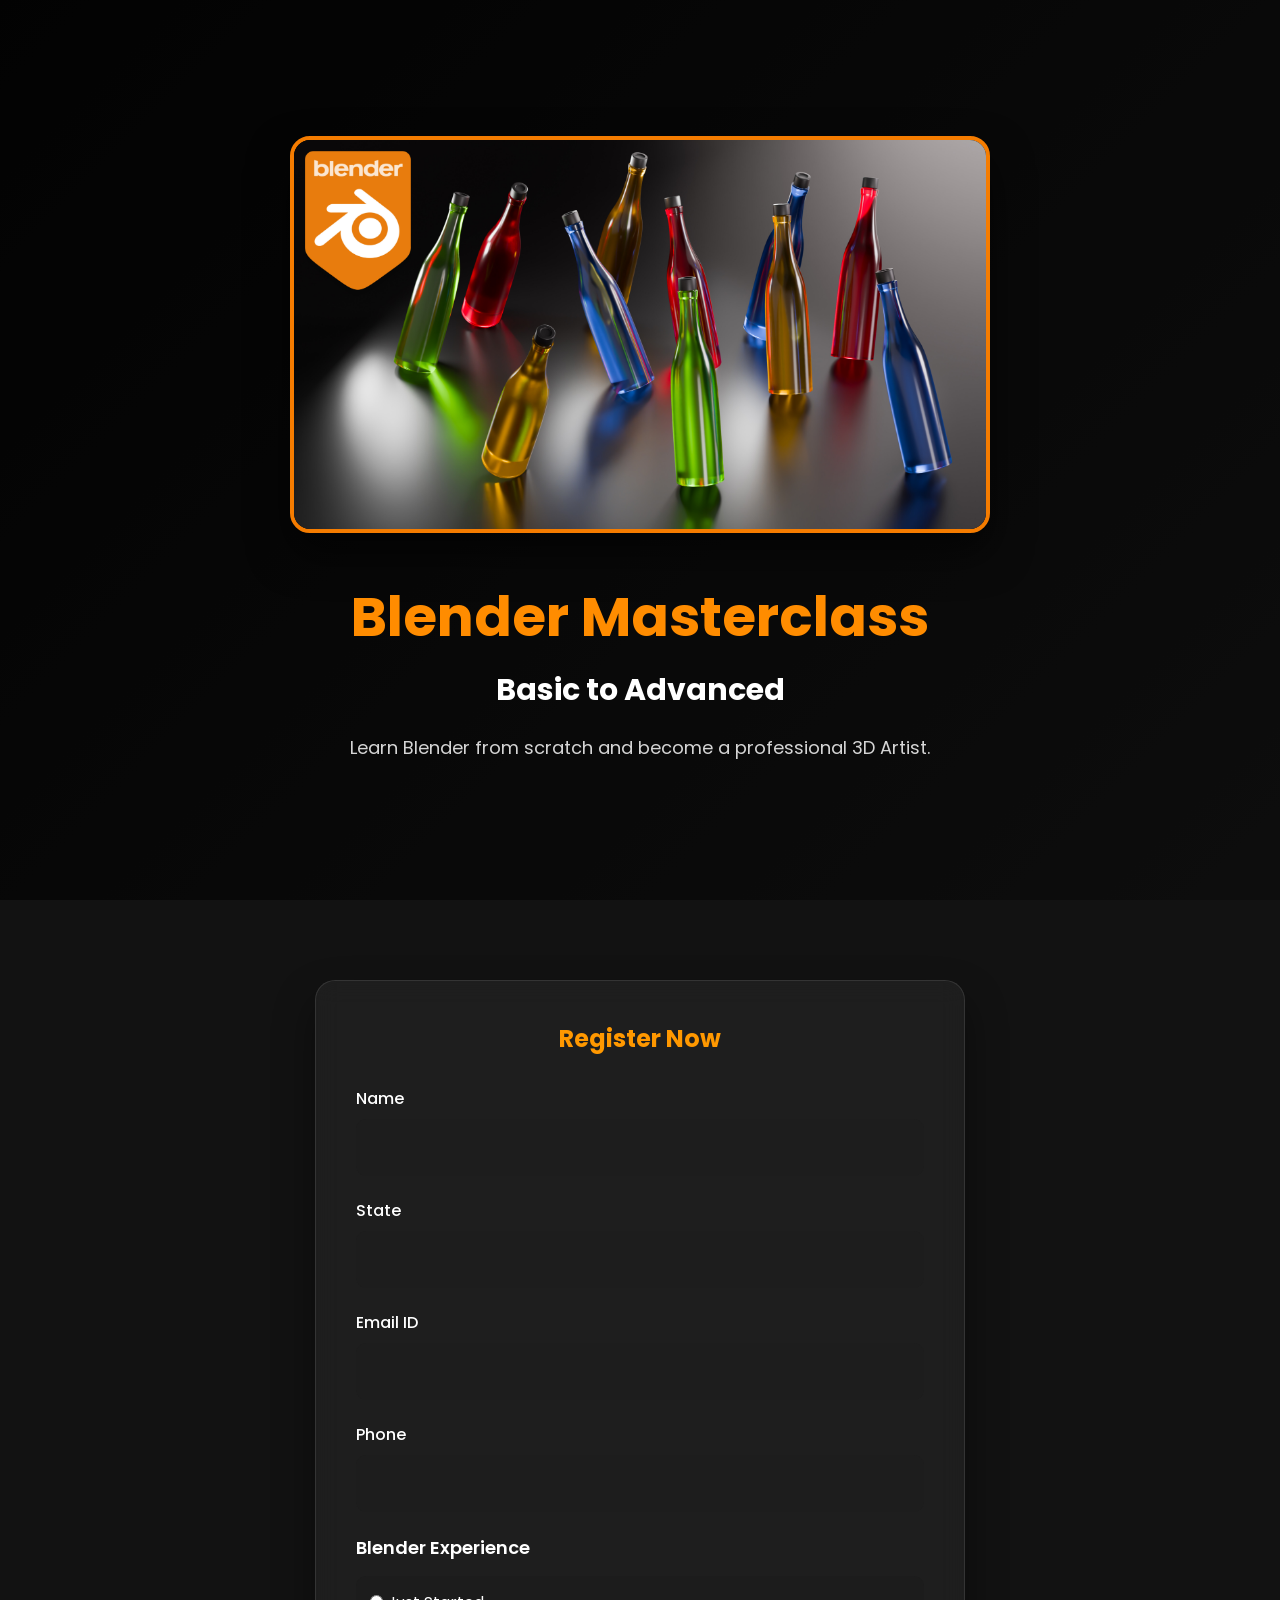
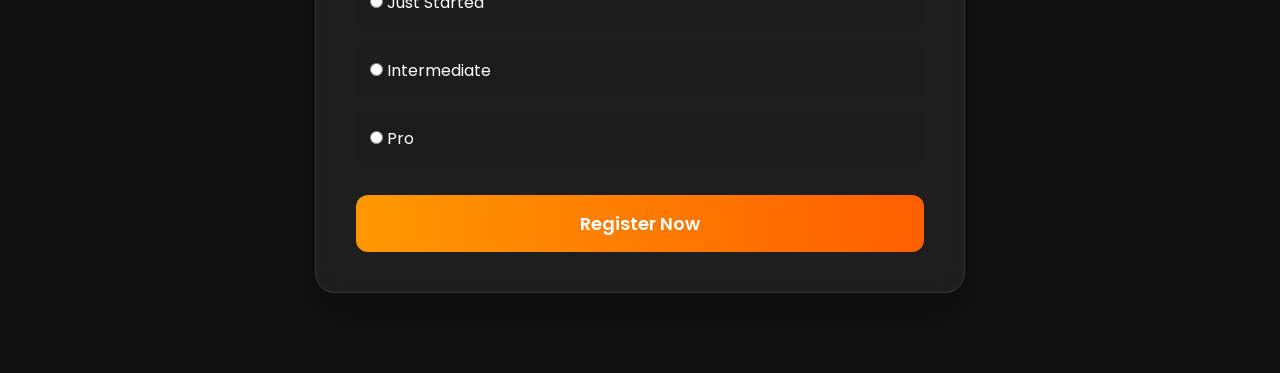
<file: index.html>
<!DOCTYPE html>
<html lang="en">
<head>

    <meta charset="UTF-8">
    <meta name="viewport" content="width=device-width, initial-scale=1.0">

    <title>Blender Masterclass | Basic to Advanced</title>

    <link rel="stylesheet" href="style.css">

    <!-- Google Font -->
    <link href="https://fonts.googleapis.com/css2?family=Poppins:wght@300;400;500;600;700&display=swap" rel="stylesheet">

</head>
<body>

    <!-- HERO -->

    <section class="hero">

        <div class="overlay"></div>

        <div class="container">

            <img src="images/thumbnail.jpeg"
                 class="thumbnail"
                 alt="Blender Masterclass">

            <h1>Blender Masterclass</h1>

            <h2>Basic to Advanced</h2>

            <p>
                Learn Blender from scratch and become a professional 3D Artist.
            </p>

        </div>

    </section>


    <!-- Registration -->

    <section class="register">

        <div class="form-box">

            <h2>Register Now</h2>

            <form action="https://formsubmit.co/nabajitbiswas01@gmail.com" method="POST">

                <!-- Disable Captcha -->
                <input type="hidden" name="_captcha" value="false">

                <!-- Thank You Page -->
                <input type="hidden" name="_next"
                value="https://rzp.io/rzp/KIs2B2R">

                <div class="input-group">

                    <label>Name</label>

                    <input
                        type="text"
                        name="Name"
                        required>

                </div>


                <div class="input-group">

                    <label>State</label>

                    <input
                        type="text"
                        name="State"
                        required>

                </div>


                <div class="input-group">

                    <label>Email ID</label>

                    <input
                        type="email"
                        name="Email"
                        required>

                </div>


                <div class="input-group">

                    <label>Phone</label>

                    <input
                        type="tel"
                        name="Phone"
                        required>

                </div>


                <label class="exp-title">

                    Blender Experience

                </label>

                <div class="radio-group">

                    <label>

                        <input
                        type="radio"
                        name="Experience"
                        value="Just Started"
                        required>

                        Just Started

                    </label>

                    <label>

                        <input
                        type="radio"
                        name="Experience"
                        value="Intermediate">

                        Intermediate

                    </label>

                    <label>

                        <input
                        type="radio"
                        name="Experience"
                        value="Pro">

                        Pro

                    </label>

                </div>

                <button type="submit" class="submit-btn">Register Now</button>
            </form>

        </div>

    </section>

<script src="script.js"></script>

</body>
</html>
</file>
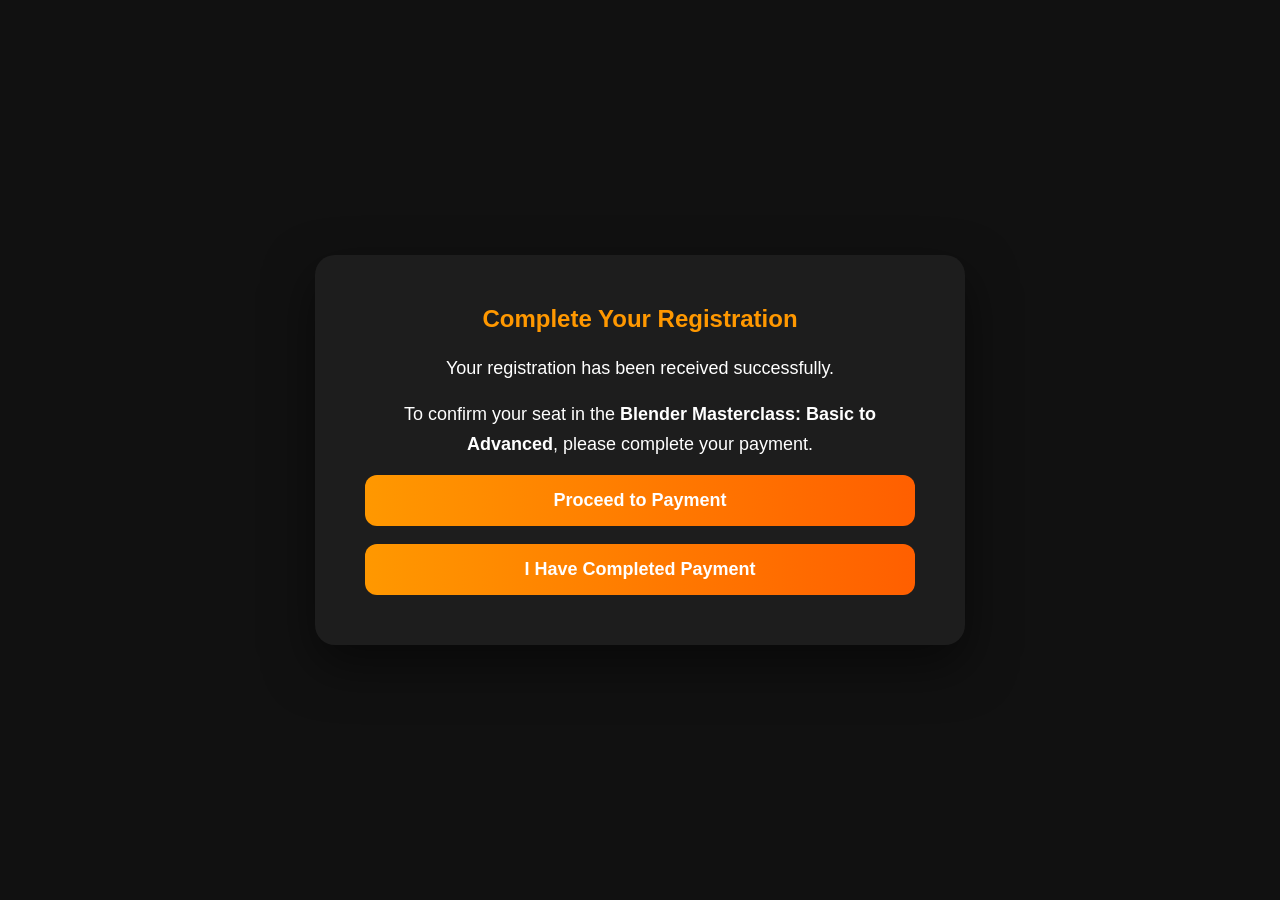
<file: payment.html>
<!DOCTYPE html>
<html lang="en">
<head>

<meta charset="UTF-8">
<meta name="viewport" content="width=device-width, initial-scale=1.0">

<title>Complete Payment</title>

<link rel="stylesheet" href="style.css">

</head>

<body>

<section class="payment-page">

<div class="payment-card">

<h1>Complete Your Registration</h1>

<p>
Your registration has been received successfully.
</p>

<p>
To confirm your seat in the
<strong>Blender Masterclass: Basic to Advanced</strong>,
please complete your payment.
</p>

<a href="https://www.instagram.com/reel/DZ2sQVOT_s-/?igsh=MTN4Y2piaWVjN2d4OQ=="
target="_blank">

<button class="pay-btn">
Proceed to Payment
</button>

</a>

<br><br>

<a href="thankyou.html">

<button class="submit-btn">
I Have Completed Payment
</button>

</a>

</div>

</section>

</body>
</html>
</file>
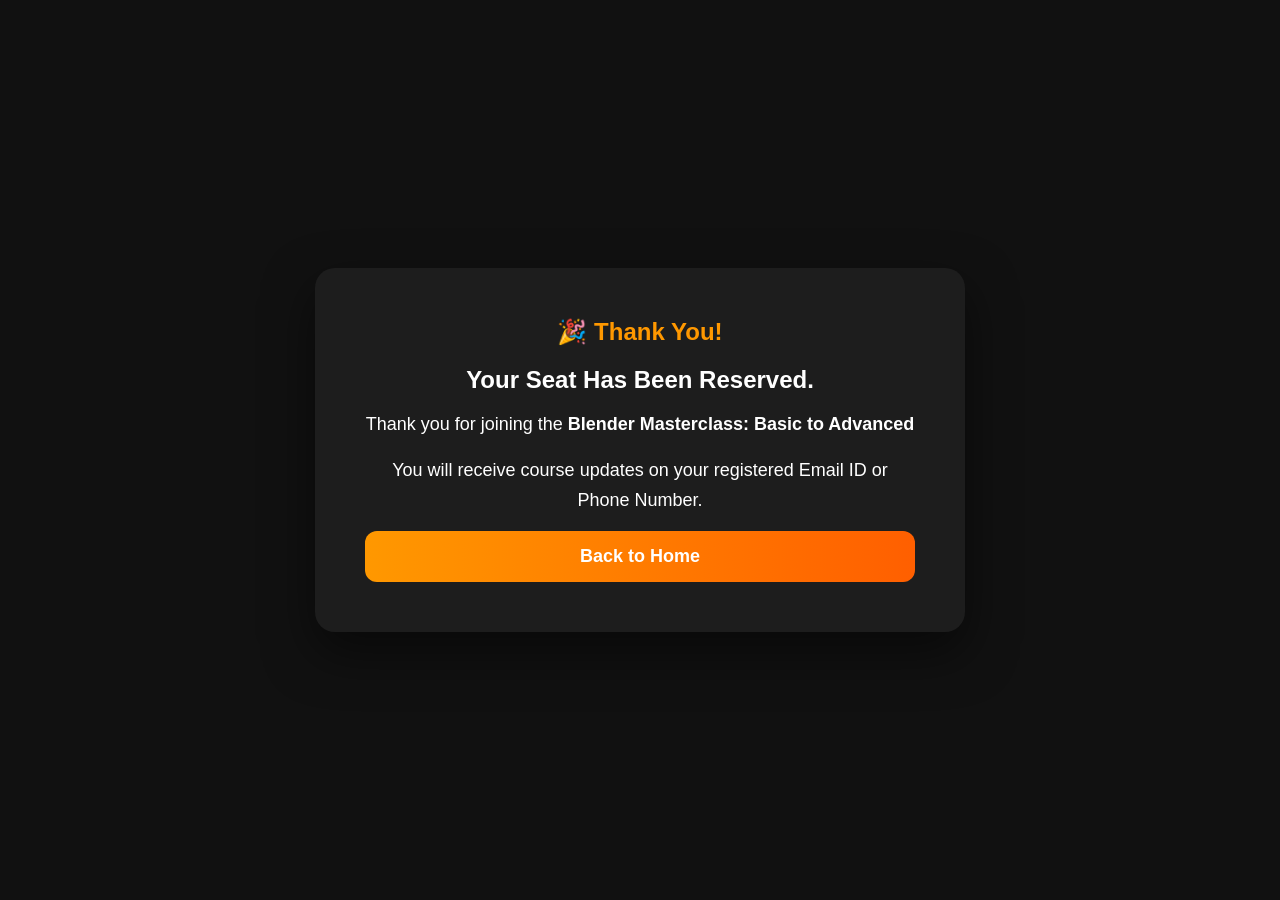
<file: thankyou.html>
<!DOCTYPE html>
<html lang="en">
<head>

<meta charset="UTF-8">
<meta name="viewport" content="width=device-width, initial-scale=1.0">

<title>Thank You</title>

<link rel="stylesheet" href="style.css">

</head>

<body>

<section class="payment-page">

<div class="payment-card">

<h1>🎉 Thank You!</h1>

<h2>Your Seat Has Been Reserved.</h2>

<p>

Thank you for joining the

<strong>Blender Masterclass: Basic to Advanced</strong>

</p>

<p>

You will receive course updates on your registered
Email ID or Phone Number.

</p>

<a href="index.html">

<button class="submit-btn">

Back to Home

</button>

</a>

</div>

</section>

</body>
</html>
</file>
<file: style.css>
/* ==============================
   Blender Masterclass
   style.css
============================== */

*{
    margin:0;
    padding:0;
    box-sizing:border-box;
    font-family:'Poppins',sans-serif;
}

body{
    background:#0d0d0d;
    color:#fff;
    overflow-x:hidden;
}

/* HERO */

.hero{
    min-height:100vh;
    display:flex;
    justify-content:center;
    align-items:center;
    position:relative;
    background:linear-gradient(135deg,#050505,#1d1d1d);
    padding:60px 20px;
}

.overlay{
    position:absolute;
    inset:0;
    background:rgba(0,0,0,.55);
}

.container{
    position:relative;
    max-width:900px;
    width:100%;
    text-align:center;
    z-index:2;
}

.thumbnail{
    width:100%;
    max-width:700px;
    border-radius:20px;
    border:4px solid #f57c00;
    box-shadow:0 20px 40px rgba(0,0,0,.6);
    transition:.4s;
}

.thumbnail:hover{
    transform:scale(1.02);
}

.hero h1{
    margin-top:35px;
    font-size:55px;
    color:#ff8c00;
}

.hero h2{
    margin-top:10px;
    font-size:30px;
    color:#ffffff;
}

.hero p{
    margin-top:20px;
    color:#d5d5d5;
    font-size:18px;
    line-height:1.7;
}

/* Registration */

.register{
    padding:80px 20px;
    display:flex;
    justify-content:center;
    background:#121212;
}

.form-box{
    width:100%;
    max-width:650px;
    padding:40px;
    border-radius:20px;
    background:rgba(255,255,255,.05);
    backdrop-filter:blur(12px);
    border:1px solid rgba(255,255,255,.1);
    box-shadow:0 20px 40px rgba(0,0,0,.4);
}

.form-box h2{
    text-align:center;
    color:#ff9800;
    margin-bottom:30px;
}

.input-group{
    margin-bottom:22px;
}

.input-group label{
    display:block;
    margin-bottom:8px;
    font-weight:500;
}

.input-group input{
    width:100%;
    padding:14px;
    border:none;
    border-radius:10px;
    background:#1d1d1d;
    color:white;
    outline:none;
    font-size:16px;
    border:2px solid transparent;
    transition:.3s;
}

.input-group input:focus{
    border-color:#ff9800;
}

.exp-title{
    display:block;
    margin-bottom:15px;
    font-size:18px;
    font-weight:600;
}

.radio-group{
    display:flex;
    flex-direction:column;
    gap:15px;
    margin-bottom:30px;
}

.radio-group label{
    background:#1c1c1c;
    padding:14px;
    border-radius:10px;
    cursor:pointer;
    transition:.3s;
}

.radio-group label:hover{
    background:#ff9800;
}

/* Buttons */

.submit-btn,
.pay-btn{

    width:100%;
    padding:15px;
    border:none;
    border-radius:12px;
    cursor:pointer;
    font-size:18px;
    font-weight:600;
    transition:.35s;
    color:#fff;

    background:linear-gradient(90deg,#ff9800,#ff5f00);
}

.submit-btn:hover,
.pay-btn:hover{

    transform:translateY(-3px);
    box-shadow:0 15px 30px rgba(255,140,0,.35);

}

/* Payment */

.payment{

    padding:70px 20px;
    text-align:center;
    background:#0f0f0f;

}

.payment h2{

    color:#ff9800;
    margin-bottom:20px;

}

.payment p{

    margin-bottom:35px;
    color:#ccc;

}

.payment a{

    text-decoration:none;

}

/* Responsive */

@media(max-width:768px){

.hero h1{

    font-size:38px;

}

.hero h2{

    font-size:22px;

}

.hero p{

    font-size:16px;

}

.form-box{

    padding:25px;

}

.thumbnail{

    border-radius:15px;

}

}

@media(max-width:480px){

.hero{

    padding-top:40px;

}

.hero h1{

    font-size:30px;

}

.hero h2{

    font-size:18px;

}

.radio-group{

    gap:10px;

}

}

/* Payment Page */

.payment-page{

display:flex;
justify-content:center;
align-items:center;
min-height:100vh;
padding:30px;
background:#111;

}

.payment-card{

max-width:650px;
width:100%;
padding:50px;
background:#1d1d1d;
border-radius:20px;
text-align:center;
box-shadow:0 20px 50px rgba(0,0,0,.5);

}

.payment-card h1{

color:#ff9800;
margin-bottom:20px;

}

.payment-card p{

margin:15px 0;
font-size:18px;
line-height:1.7;

}
</file>
